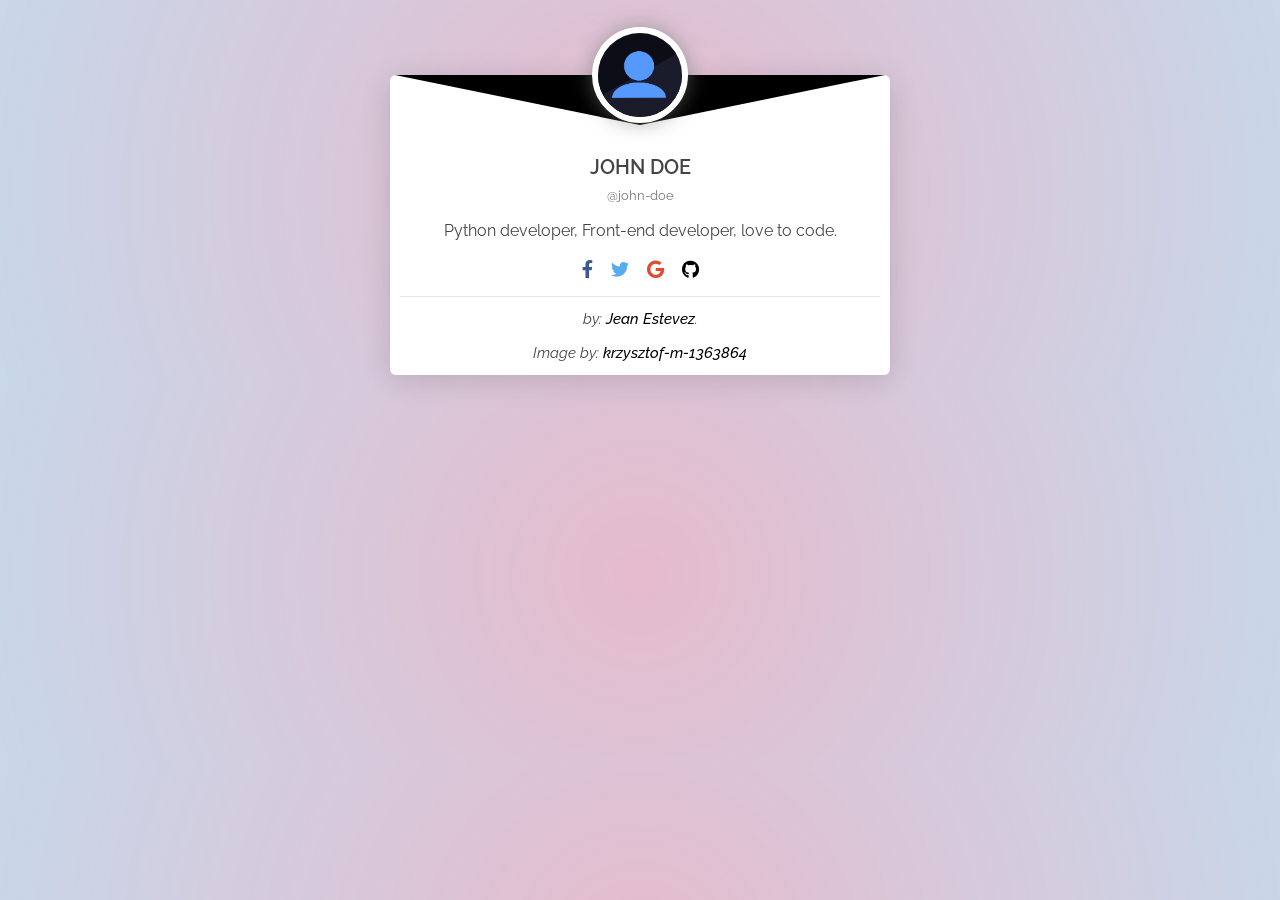
<file: index.html>
<!DOCTYPE html>
<head>
  <meta charset="utf-8">
  <meta name="viewport" content="width=divice-width, initial-scale=1.0">
  <title>Responsive Profile Card</title>
  <link href="https://fonts.googleapis.com/css?family=Raleway:300,400,500,600,700" rel="stylesheet">
  <link rel="stylesheet" href="https://use.fontawesome.com/releases/v5.5.0/css/all.css" integrity="sha384-B4dIYHKNBt8Bc12p+WXckhzcICo0wtJAoU8YZTY5qE0Id1GSseTk6S+L3BlXeVIU" crossorigin="anonymous">
  <link rel="stylesheet" href="css/app.css" type="text/css">
</head>
<body>
  <div class="card">
    
    <header>
      <div class="backgr"></div>
      <img src="img/user.png" alt="user " class="profile-img">
    </header>

    <main>
      <p class="full-name">John Doe</p>
      <p class="username">@john-doe</p>
      <p class="desc">Python developer, Front-end developer, love to code.</p>

      <section>
        <a href="#" class="social-icon facebook"><i class="fab fa-facebook-f"></i></a>
        <a href="#" class="social-icon twitter"><i class="fab fa-twitter"></i></a>
        <a href="#" class="social-icon google"><i class="fab fa-google"></i></a>
        <a href="#" class="social-icon github"><i class="fab fa-github"></i></a>
      </section>
    </main>

    <footer>
      <address id=Jean>by: <a href="https://github.com/Jean-carje" target="_blank" class="links">Jean Estevez</a>.</address>
      <address>Image by: <a href="https://pixabay.com/es/users/krzysztof-m-1363864/" target="_blank" class="links">krzysztof-m-1363864</a>
    </footer>

  </div>
</body>
</html>
</file>
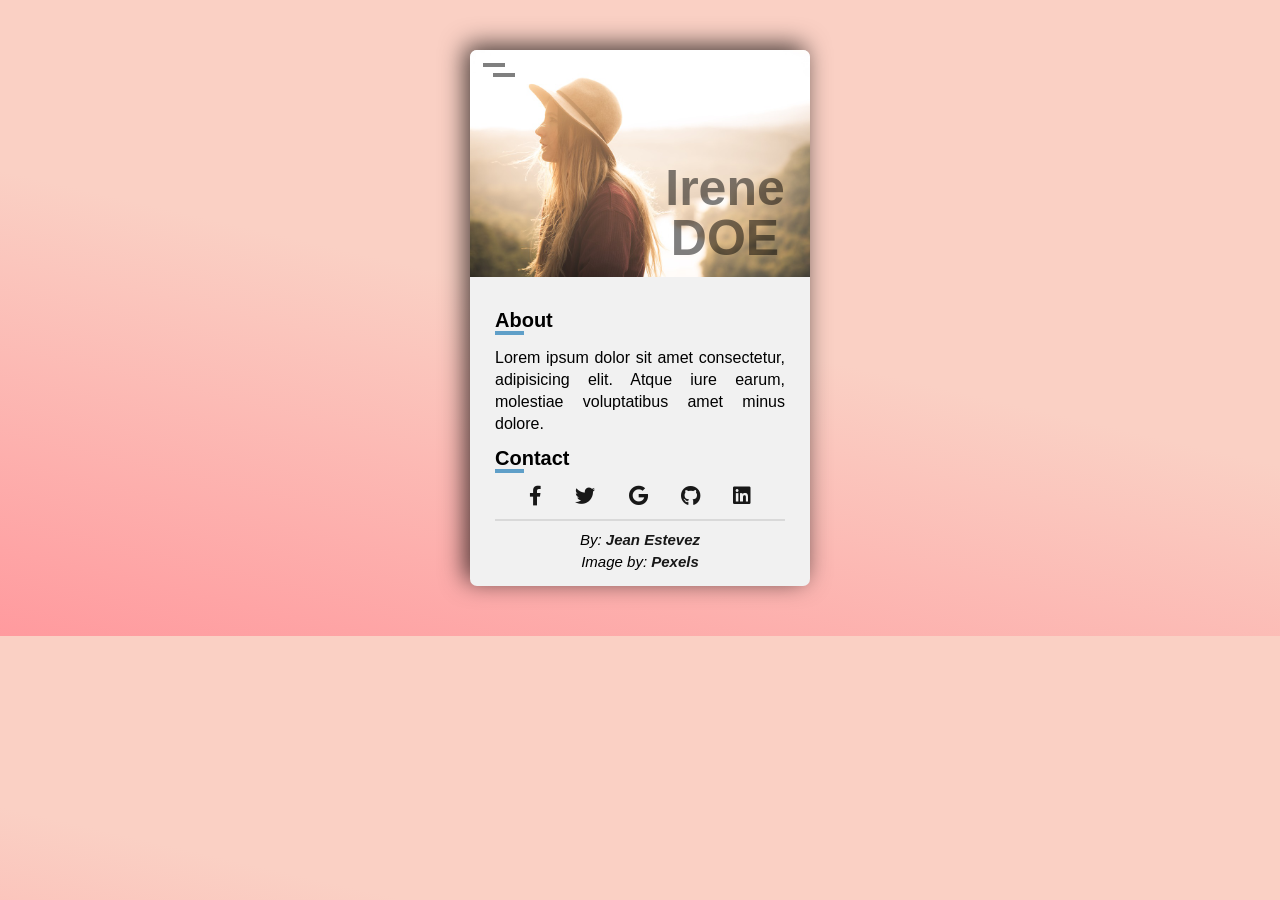
<file: Profile-card/index.html>
<!DOCTYPE html>
<head>
  <meta charset="utf-8">
  <meta name="viewport" content="width=divice-width, initial-scale=1.0">
  <title>Responsive Profile Card UI</title>
  <link rel="stylesheet" href="https://use.fontawesome.com/releases/v5.5.0/css/all.css" integrity="sha384-B4dIYHKNBt8Bc12p+WXckhzcICo0wtJAoU8YZTY5qE0Id1GSseTk6S+L3BlXeVIU" crossorigin="anonymous">
  <link rel="stylesheet" href="css/app.css" type="text/css">
</head>
<body>
  <main>
    <section class="top-card">
      <img src="img/user.jpg" alt="user picture">
      <div class="menu-icon">
        <div class="menu item1"></div>
        <div class="menu item2"></div>
      </div>
      <div class="name">
        <p>Irene <span>Doe</span></p>
      </div>
    </section>

    <section class="middle-card">
      <h1>About</h1>
      <p>Lorem ipsum dolor sit amet consectetur, adipisicing elit. Atque iure earum, molestiae voluptatibus amet minus dolore.</p>
    </section>

    <footer>
      <h1>Contact</h1>
      <a href="#" class="social-icon facebook"><i class="fab fa-facebook-f"></i></a>
      <a href="#" class="social-icon twitter"><i class="fab fa-twitter"></i></a>
      <a href="#" class="social-icon google"><i class="fab fa-google"></i></a>
      <a href="#" class="social-icon github"><i class="fab fa-github"></i></a>
      <a href="#" class="social-icon linkedin"><i class="fab fa-linkedin"></i></a>

      <section class="links">
        <address>By: <a href="https://github.com/Jean-carje" target="_blank">Jean Estevez</a></address>
        <address>Image by: <a href="https://pixabay.com/es/users/pexels-2286921/">Pexels</a></address>
      </section>
    </footer>
  </main>
</body>
</html>
</file>
<file: css/app.css>
* {
	box-sizing: border-box;
}

body {
	font-family: "Raleway";
	background: rgb(230,187,205);
	background: radial-gradient(circle, rgba(229,187,205,1) 0%, rgba(190,208,229,0.8496586134453782) 100%);
}

.card {
	width: 500px;
	margin: 75px auto 0;
	background-color: #fff;
	box-shadow: 0 5px 30px rgba(0, 0, 0, .14);
	color: #444;
	font-size: 16px;
	text-align: center;
	border-radius: 6px;
	animation-name: leftmove;
	animation-duration: 1s;
  animation-fill-mode: both;

}

.card header {
	position: relative;
	height: 48px;
}

.card header .backgr {
	position: absolute;
	clip-path: polygon(50% 20%, 1% 0, 99% 0);
	background-color: black;
	width: 100%; 
	height: 250px;
	z-index: 0;
}

.card header .profile-img {
	position: absolute;
	width: 96px;
	height: 96px;
	border-radius: 100%;
	left: 50%;
	transform: translate(-50%, -50%);
	border: 6px solid #fff;
	box-shadow: 0 0 20px rgba(122, 122, 122, 0.6);
	z-index: 5;
}

.card main {
	padding: 16px 40px;
}

.card main .full-name {
	font-size:  20px;
	font-weight: 600;
	text-transform: uppercase;
	margin: 16px 0 0;
}

.card main .username {
	font-size: 13px;
	color: #777;
	margin: 9px 0 0;
}

.card main .desc {
	line-height: 24px;
}

.card main section .social-icon {
	font-size: 18px;
	margin: 0 7px;
}

.card main section .social-icon.facebook {
	color: #3b5999;
}

.card main section .social-icon.twitter {
	color: #55acee;
}

.card main section .social-icon.google {
	color: #dd4b34;
}

.card main section .social-icon.github {
	color: #000;
}

.card footer {
	border-top: 1px solid #e6e6e6;
	/*width: 100%;*/
	padding: 5px 0;
	margin: 0 10px;
}

.card footer address {
	padding: 8px;
	font-size: 15px;
}

.card footer address a {
	text-decoration: none;
	color: black;
	font-weight: 500;
}


/* Animation */
@keyframes leftmove {
   0% {
		opacity: 0;
		transform: scale3d(.3, .3, .3);
  }
  50% {
		opacity: 1;
  }
}


/* Responsive */
@media screen and (max-width: 575px) {
	.card {
		width: 80%;
	}
	.card main {
		padding: 10px 20px;
	}
}
</file>
<file: Profile-card/css/app.css>
* {
    margin: 0;
    padding: 0;
    box-sizing: border-box;
}

body {
    /* background-color: #EA9684; */
    font-family: Arial, Helvetica, sans-serif;
    background: rgb(255,154,158);
    background: linear-gradient(13deg, rgba(255,154,158,1) 0%, rgba(250,208,196,1) 50%);
}

main {
    width: 340px;
    overflow: hidden;
    background-color: #f1f1f1;
    font-size: 16px;
    line-height: 22px;
    color: #000;
    border-radius: 7px;
    box-shadow: -5px -5px 25px rgba(0, 0, 0, 0.705);
    margin: 50px auto;

    animation-name: rotate;
    animation-duration: 1.5s;
    animation-fill-mode: both;
}

.top-card {
    width: 100%;
    /* height: 200px; */
}

.top-card img {
    width: 100%;
}

.top-card .menu-icon {
    position: relative;
    width: 22px;
    bottom: 13.7em;
    left: 1.1em;
    cursor: pointer;
}

.top-card .menu-icon .menu {
    position: relative;
    display: block;
    width: 100%;
    height: 4px;
    background-color: #000;
    margin-bottom: 6px;
    opacity: .5;
    transition: .4s;
}

.top-card .menu-icon .item1 {
    left: -5px;
}

.top-card .menu-icon .item2 {
    left: 5px;
}

.top-card .menu-icon:hover .menu {
    left: 0;
    border-radius: 1px;
}

.top-card .name {
    width: 50%;
    height: 0;
    text-align: center;
    float: right;
}

.top-card .name p {
    position: relative;
    font-size: 50px;
    font-weight: 800;
    color: #000;
    opacity: .5;
    bottom: 140px;
    line-height: 50px;
    text-align: center;
}

.top-card .name span {
    font-weight: 600;
    text-align: center;
    text-transform: uppercase;
}

h1 {
    font-size: 20px;
    color: #000;
    font-weight: 600;
    margin: 12px 0;
    border-bottom: 4px solid rgba(1, 106, 175, 0.603);
    width: 10%;
}

.middle-card, footer {
    margin: 5px 25px;
}

.middle-card {
    text-align: justify;
}

footer {
    text-align: center;
}

footer .social-icon {
    /* padding: 7%; */
    font-size: 20px;
    margin: 0 5%;
    color: rgba(0, 0, 0, .9);
}

.facebook:hover {color:#3b5999;}
.twitter:hover {color: #55acee;}
.google:hover {color: #dd4b39;}
.github:hover {color: #302f2f;}
.linkedin:hover {color: #0077B5;}

footer .links {
    border-top: 2px solid rgba(0, 0, 0, .1);
    text-align: center;
    margin-top: 10px;
    padding: 8px 0;
}

footer .links  address {
    font-size: 15px;
}

footer .links a { 
    text-decoration: none;
    font-weight: 600;
    color: rgba(0, 0, 0, .9);
}


/* ANIMATION */
@keyframes rotate {
    0% {
        transform-origin: left bottom;
        transform: rotate3d(0, 0, 1, 45deg);
        opacity: 0;
    }
    100% {
        transform-origin: left bottom;
        transform: none;
        opacity: 1;
    }
}
</file>
